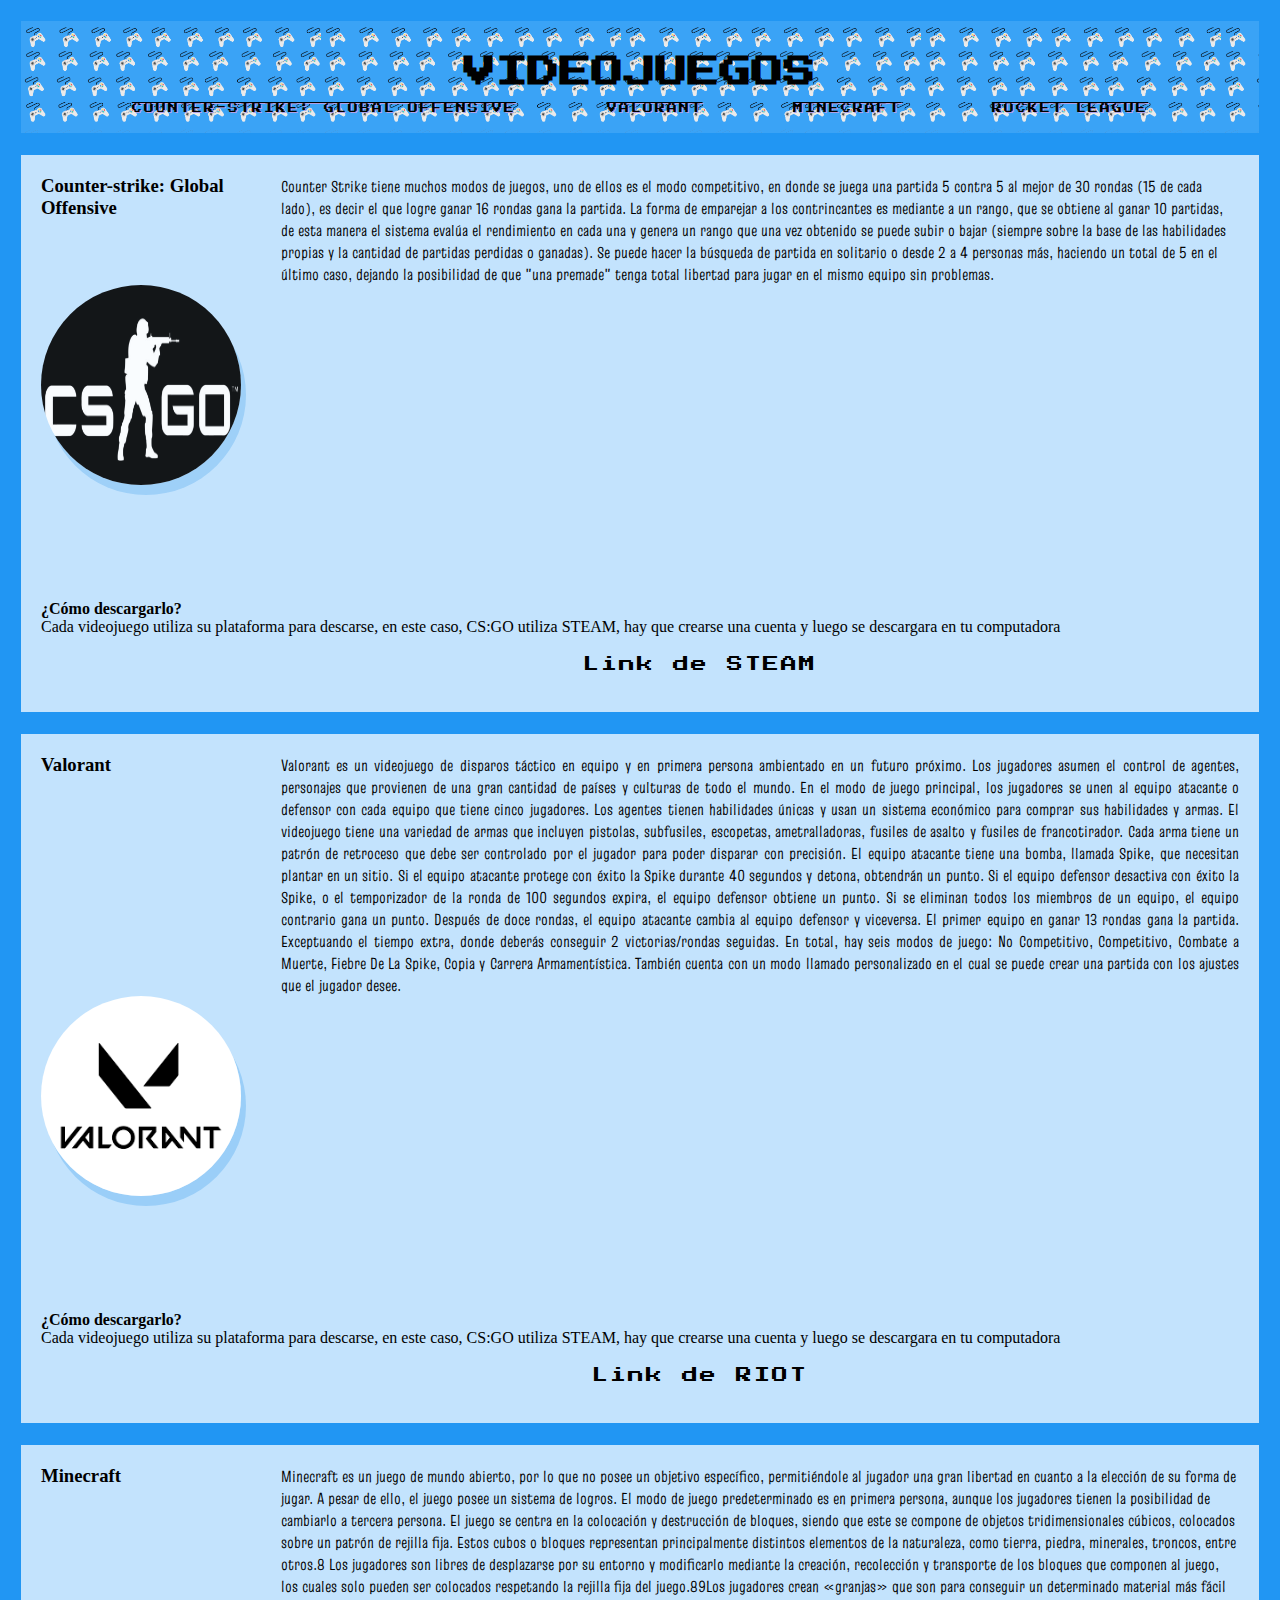
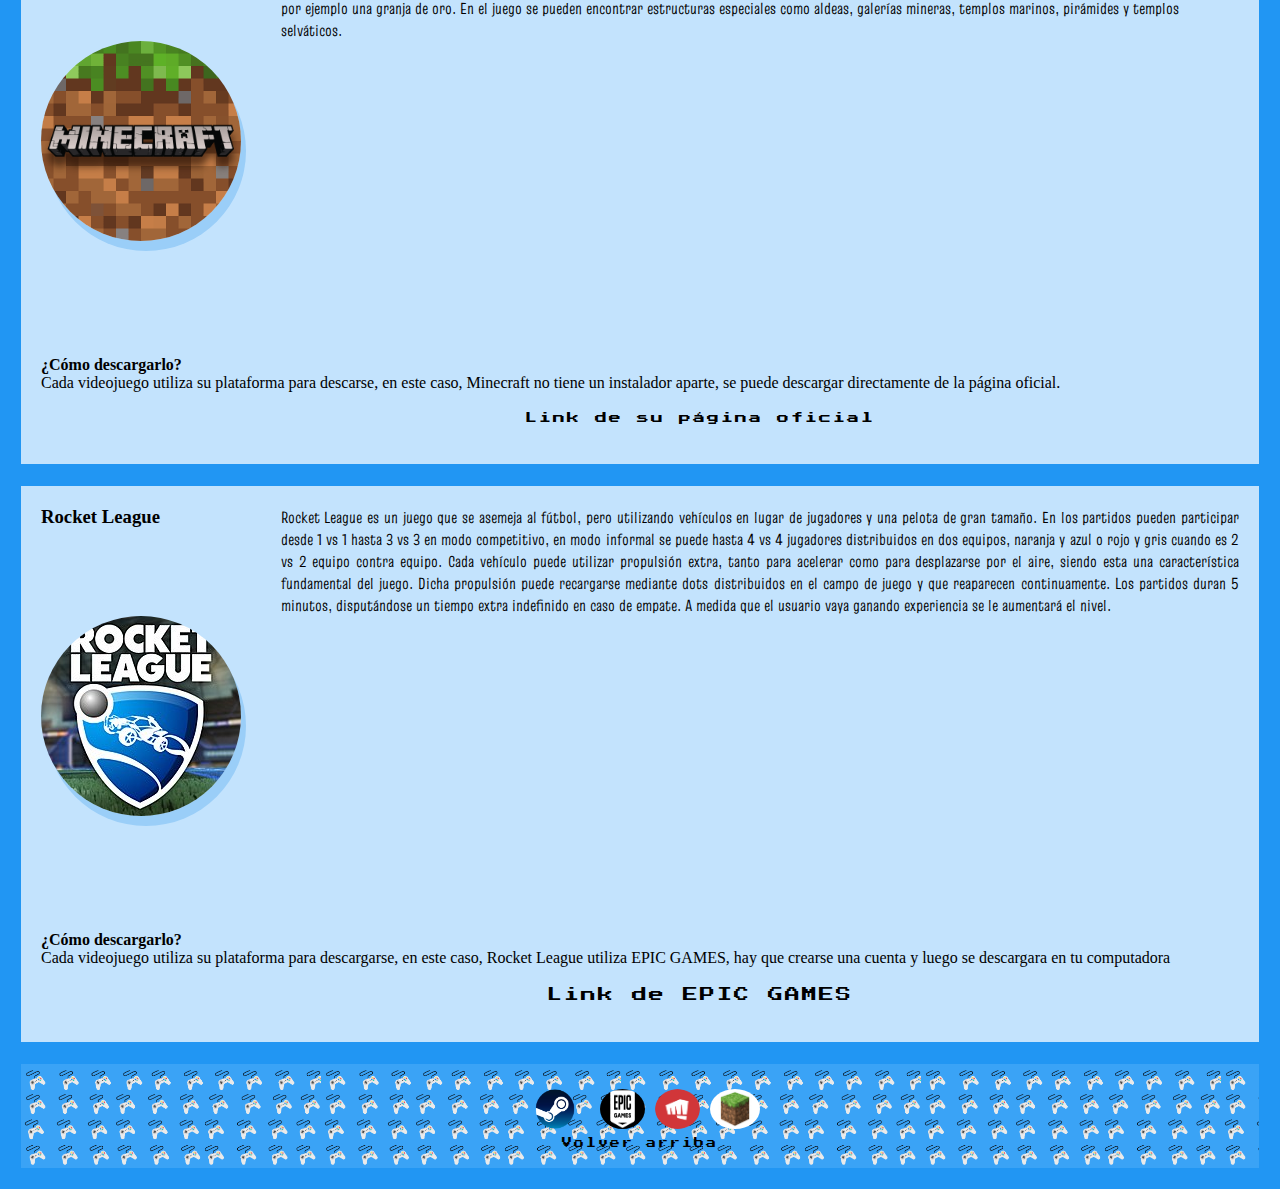
<file: index.html>
<!DOCTYPE html>
<html lang="en">
<head>
    <meta charset="UTF-8">
    <meta http-equiv="X-UA-Compatible" content="IE=edge">
    <meta name="viewport" content="width=device-width, initial-scale=1.0">
    <link rel="stylesheet" href="styles/style.css">
    <link rel="preconnect" href="https://fonts.gstatic.com">
    <link href="https://fonts.googleapis.com/css2?family=Press+Start+2P&display=swap" rel="stylesheet">
    <link rel="preconnect" href="https://fonts.gstatic.com">
    <link href="https://fonts.googleapis.com/css2?family=Press+Start+2P&family=Truculenta:wght@300&display=swap" rel="stylesheet">  
    <title>videojuegos</title>
</head>

<body class="body">
    <header class="border-block header">
        <div class="header">
            <h1 class="title">VIDEOJUEGOS</h1>
                <nav>
                    <ul class="menu">
                        <li><a href="#CS">Counter-Strike: Global Offensive</a></li>
                        <li><a href="#Valorant">Valorant</a></li>
                        <li><a href="#MC">Minecraft</a></li>
                        <li><a href="#Rocket">Rocket League</a></li>   
                    </ul>
                </nav>
        </div>
    </header>

    <section id="blog">
    
        <div id="CS" class="post-container padding-bottom border-block blog-container">
            <h3>Counter-strike: Global Offensive</h3>
            <p class="p1cs">Counter Strike tiene muchos modos de juegos, uno de ellos es el modo competitivo, en donde se juega una partida 5 contra 5 al mejor de 30 rondas (15 de cada lado), es decir el que logre ganar 16 rondas gana la partida. La forma de emparejar a los contrincantes es mediante a un rango, que se obtiene al ganar 10 partidas, de esta manera el sistema evalúa el rendimiento en cada una y genera un rango que una vez obtenido se puede subir o bajar (siempre sobre la base de las habilidades propias y la cantidad de partidas perdidas o ganadas). Se puede hacer la búsqueda de partida en solitario o desde 2 a 4 personas más, haciendo un total de 5 en el último caso, dejando la posibilidad de que "una premade" tenga total libertad para jugar en el mismo equipo sin problemas.</p>
            <img src="csgologo.jpg" width="200px" height="200px" class="logocs">
            <iframe width="560" height="315" src="https://www.youtube.com/embed/j5t4sehVA3g" title="YouTube video player" frameborder="0" allow="accelerometer; autoplay; clipboard-write; encrypted-media; gyroscope; picture-in-picture" allowfullscreen class="ytcs"></iframe>
            <div class="descargarcs">
                <h4>¿Cómo descargarlo?</h2>
                <p>Cada videojuego utiliza su plataforma para descarse, en este caso, CS:GO utiliza STEAM, hay que crearse una cuenta y luego se descargara en tu computadora</p>
            </div>
            <br>
        <a href="https://store.steampowered.com/app/730/CounterStrike_Global_Offensive/"target="_blank" class="linkcs">Link de STEAM</a>
        </div>

        <div id="Valorant" class="post-container padding-bottom border-block blog-container">
            <h3>Valorant</h3>
            <p class="p1vl">Valorant es un videojuego de disparos táctico en equipo y en primera persona ambientado en un futuro próximo.​ Los jugadores asumen el control de agentes, personajes que provienen de una gran cantidad de países y culturas de todo el mundo. En el modo de juego principal, los jugadores se unen al equipo atacante o defensor con cada equipo que tiene cinco jugadores. Los agentes tienen habilidades únicas y usan un sistema económico para comprar sus habilidades y armas. El videojuego tiene una variedad de armas que incluyen pistolas, subfusiles, escopetas, ametralladoras, fusiles de asalto y fusiles de francotirador. Cada arma tiene un patrón de retroceso que debe ser controlado por el jugador para poder disparar con precisión. El equipo atacante tiene una bomba, llamada Spike, que necesitan plantar en un sitio. Si el equipo atacante protege con éxito la Spike durante 40 segundos y detona, obtendrán un punto. Si el equipo defensor desactiva con éxito la Spike, o el temporizador de la ronda de 100 segundos expira, el equipo defensor obtiene un punto. Si se eliminan todos los miembros de un equipo, el equipo contrario gana un punto. Después de doce rondas, el equipo atacante cambia al equipo defensor y viceversa. El primer equipo en ganar 13 rondas gana la partida. Exceptuando el tiempo extra, donde deberás conseguir 2 victorias/rondas seguidas. En total, hay seis modos de juego: No Competitivo, Competitivo, Combate a Muerte, Fiebre De La Spike, Copia y Carrera Armamentística. También cuenta con un modo llamado personalizado en el cual se puede crear una partida con los ajustes que el jugador desee.</p>
            <img src="valorantlogo.png" width="200px" height="200px" class="logovl">
            <iframe width="560" height="315" src="https://www.youtube.com/embed/IhhjcB2ZjIM" title="YouTube video player" frameborder="0" allow="accelerometer; autoplay; clipboard-write; encrypted-media; gyroscope; picture-in-picture" allowfullscreen class="ytvl"></iframe>
            <div class="descargarvl">
                <h4>¿Cómo descargarlo?</h2>
                <p>Cada videojuego utiliza su plataforma para descarse, en este caso, CS:GO utiliza STEAM, hay que crearse una cuenta y luego se descargara en tu computadora</p>
            </div>
            <br>
        <a href="https://playvalorant.com/en-us/"target="_blank" class="linkvl">Link de RIOT</a>
        </div>

        <div id="MC" class="post-container padding-bottom border-block blog-container">
            <h3>Minecraft</h3>
            <p class="p1mc">Minecraft es un juego de mundo abierto, por lo que no posee un objetivo específico, permitiéndole al jugador una gran libertad en cuanto a la elección de su forma de jugar. A pesar de ello, el juego posee un sistema de logros. El modo de juego predeterminado es en primera persona, aunque los jugadores tienen la posibilidad de cambiarlo a tercera persona. El juego se centra en la colocación y destrucción de bloques, siendo que este se compone de objetos tridimensionales cúbicos, colocados sobre un patrón de rejilla fija. Estos cubos o bloques representan principalmente distintos elementos de la naturaleza, como tierra, piedra, minerales, troncos, entre otros.8​ Los jugadores son libres de desplazarse por su entorno y modificarlo mediante la creación, recolección y transporte de los bloques que componen al juego, los cuales solo pueden ser colocados respetando  la rejilla fija del juego.8​9​Los jugadores crean «granjas» que son para conseguir un determinado material más fácil por ejemplo una granja de oro. En el juego se pueden encontrar estructuras especiales como aldeas, galerías mineras, templos marinos, pirámides y templos selváticos.</p>
            <img src="minecraftlogo.png" width="200px" height="200px" class="logomc">
            <iframe width="560" height="315" src="https://www.youtube.com/embed/fj28UtF0-Fs" title="YouTube video player" frameborder="0" allow="accelerometer; autoplay; clipboard-write; encrypted-media; gyroscope; picture-in-picture" allowfullscreen class="ytmc"></iframe>
            <div class="descargarmc">
                <h4>¿Cómo descargarlo?</h2>
                    <p>Cada videojuego utiliza su plataforma para descarse, en este caso, Minecraft no tiene un instalador aparte, se puede descargar directamente de la página oficial.</p>
            </div>
            <br>
        <a href="https://www.minecraft.net/es-es/download"target="_blank" class="linkmc">Link de su página oficial</a>
        </div>

        <div id="Rocket" class="post-container padding-bottom border-block blog-container">
            <h3>Rocket League</h3>
            <p class="p1rl">Rocket League es un juego que se asemeja al fútbol, pero utilizando vehículos en lugar de jugadores y una pelota de gran tamaño. En los partidos pueden participar desde 1 vs 1 hasta 3 vs 3 en modo competitivo, en modo informal se puede hasta 4 vs 4 jugadores distribuidos en dos equipos, naranja y azul o rojo y gris cuando es 2 vs 2 equipo contra equipo. Cada vehículo puede utilizar propulsión extra, tanto para acelerar como para desplazarse por el aire, siendo esta una característica fundamental del juego. Dicha propulsión puede recargarse mediante dots  distribuidos en el campo de juego y que reaparecen continuamente. Los partidos duran 5 minutos, disputándose un tiempo extra indefinido en caso de empate. A medida que el usuario vaya ganando experiencia se le aumentará el nivel.</p>
            <img src="rocketlogo.jpg" width="200px" height="200px" class="logorl">
            <iframe width="560" height="315" src="https://www.youtube.com/embed/R2ir3viLzg4" title="YouTube video player" frameborder="0" allow="accelerometer; autoplay; clipboard-write; encrypted-media; gyroscope; picture-in-picture" allowfullscreen class="ytrl" ></iframe>
            <div class="descargarrl"> 
                <h4>¿Cómo descargarlo?</h2>
                    <p>Cada videojuego utiliza su plataforma para descargarse, en este caso, Rocket League utiliza EPIC GAMES, hay que crearse una cuenta y luego se descargara en tu computadora</p>
            </div>
            <br>
        <a href="https://www.epicgames.com/store/es-ES/p/rocket-league"target="_blank" class="linkrl">Link de EPIC GAMES</a>
        </div>

    </section>

    <footer class="border-block center-container footer">
        <div class="redes-container">
            <a href="https://store.steampowered.com/?l=spanish"target="_blank"><img src="logosteam.png"  alt="logo steam" width="70px" height="40px" class="logosteam"></a>
            <a href="https://www.epicgames.com/site/es-ES/home"target="_blank"><img src="logoepicc.jpg"  alt="logo epicgames" width="45px" height="40px"class="logoepic"></a>
            <a href="https://www.riotgames.com/es"target="_blank"><img src="riotlogo.png"  alt="logo riot" width="45px" height="40px"class="logoriot"></a>
            <a href="https://www.minecraft.net/es-es/download"target="_blank"><img src="mclogo.jpg"  alt="logo minecraft" width="50px" height="40px"class="logosminc"></a>
        </div>

        <section class="volver">
            <div id="Volver">
                <li><a href="#CS">Volver arriba</a></li>
            </div>
            </section>

    </footer>


</body>
</html>
</file>
<file: styles/style.css>
* {
    padding: 0;
    margin: 0;
    /*background-color:#fc765f;*/   
}


.border-block {
    border: 1px solid #2196f3;
    margin: 20px;
    padding: 20px;
    background-color:#c3e3fd;
    /*#f35437;*/
}

.body {
    background-color: #2196f3;
}

.post-container {
    display: grid;
    grid-template-columns: 20% 70%;
}

.padding-bottom {
    padding-bottom: 20px;
}

.menu {
    text-decoration: overline;
    text-transform: uppercase;
    list-style: none;
}

.center{
    text-align: center;
}

.form-item {
    padding-bottom: 10px;
}

a:hover {
    text-shadow: 0px 0px 5px#4917ff;
}

.menu {
    display: flex;
    justify-content: space-evenly;
    font-family: 'Press Start 2P', cursive;
    font-size: 10px;
    text-shadow: 1px 1px #afa0e7;
}

.title {
    text-align: center;
    padding: 15px;
    font-family: 'Press Start 2P', cursive;    
}


/* counter strike */
.p1cs { 
    display: grid;
    grid-column: 2/4;
    font-family: 'Truculenta', sans-serif;
}

.ytcs {
    border-radius: 7%;
    justify-self: center;
}

.linkcs {
    display: flex;
    justify-content: center;
    font-family: 'Press Start 2P', cursive;
    padding: 20px
}

.logocs {
    border-radius: 50%;
    box-shadow: 5px 10px #9acef8;
    opacity: 0.9;
}

.logocs img:hover {
    filter: grayscale(0);
}

.logosteam {
    border-radius: 50%;
    padding: 5px;
}

.descargarcs {
    display: grid;
    grid-column: 1/4
}

/* minecraft */
.linkmc {
    display: flex;
    justify-content: center;
    font-family: 'Press Start 2P', cursive;
    font-size: 12px;
    padding: 20px
}

.ytmc {
    display: flex;
    justify-content: center;
    border-radius: 7%;
    justify-self: center;
}

.p1mc {
    display: grid;
    grid-column: 2/4; 
    font-family: 'Truculenta', sans-serif;
}

.logomc {
    border-radius: 50%;
    box-shadow: 5px 10px #9acef8;
    filter: grayscale(0);
}

.logomc img:hover {
    filter: grayscale(1);
}


.logosminc {
    border-radius: 50%;
    padding: 5px;
}

.descargarmc {
    display: grid;
    grid-column: 1/4
}

/* valorant */
.p1vl {
    display: grid;
    grid-column: 2/4; 
    font-family: 'Truculenta', sans-serif;
    text-align: justify;
}

.linkvl {
    display: flex;
    justify-content: center;
    font-family: 'Press Start 2P', cursive;
    padding: 20px
}

.ytvl {
    display: flex;
    justify-content: center;
    border-radius: 7%;
    justify-self: center;
}

.logovl {
    border-radius: 50%;
    box-shadow: 5px 10px #9acef8;
}

.logoriot {
    border-radius: 50%;
    padding: 5px;
}

.descargarvl {
    display: grid;
    grid-column: 1/4
}

/* rocket league */
.linkrl {
    display: flex;
    justify-content: center;
    font-family: 'Press Start 2P', cursive;
    font-size: 15px;
    padding: 20px
}

.ytrl {
    display: flex;
    justify-content: center;
    justify-items: 2;
    border-radius: 7%;
    justify-self: center;
}

.p1rl {
    display: grid;
    grid-column: 2/4;  
    font-family: 'Truculenta', sans-serif;
    text-align: justify;
}

.logorl {
    border-radius: 50%;
    box-shadow: 5px 10px #9acef8;
}

.logoepic {
    border-radius: 50%;
    padding: 5px;
}

.descargarrl {
    display: grid;
    grid-column: 1/4
}

/* footer */
.redes-container {
    display: flex;
    justify-content: center;
}

.volver {
    list-style-type: none;
    text-align: center;
    font-family: 'Press Start 2P', cursive;
    font-size: 10px
}

a {
    color: black;
    text-decoration: none;
    letter-spacing: 2px;
}

.footer, header {
    background-image: url(../fondoa.jpg);
    background-size: 300px;
}
</file>
